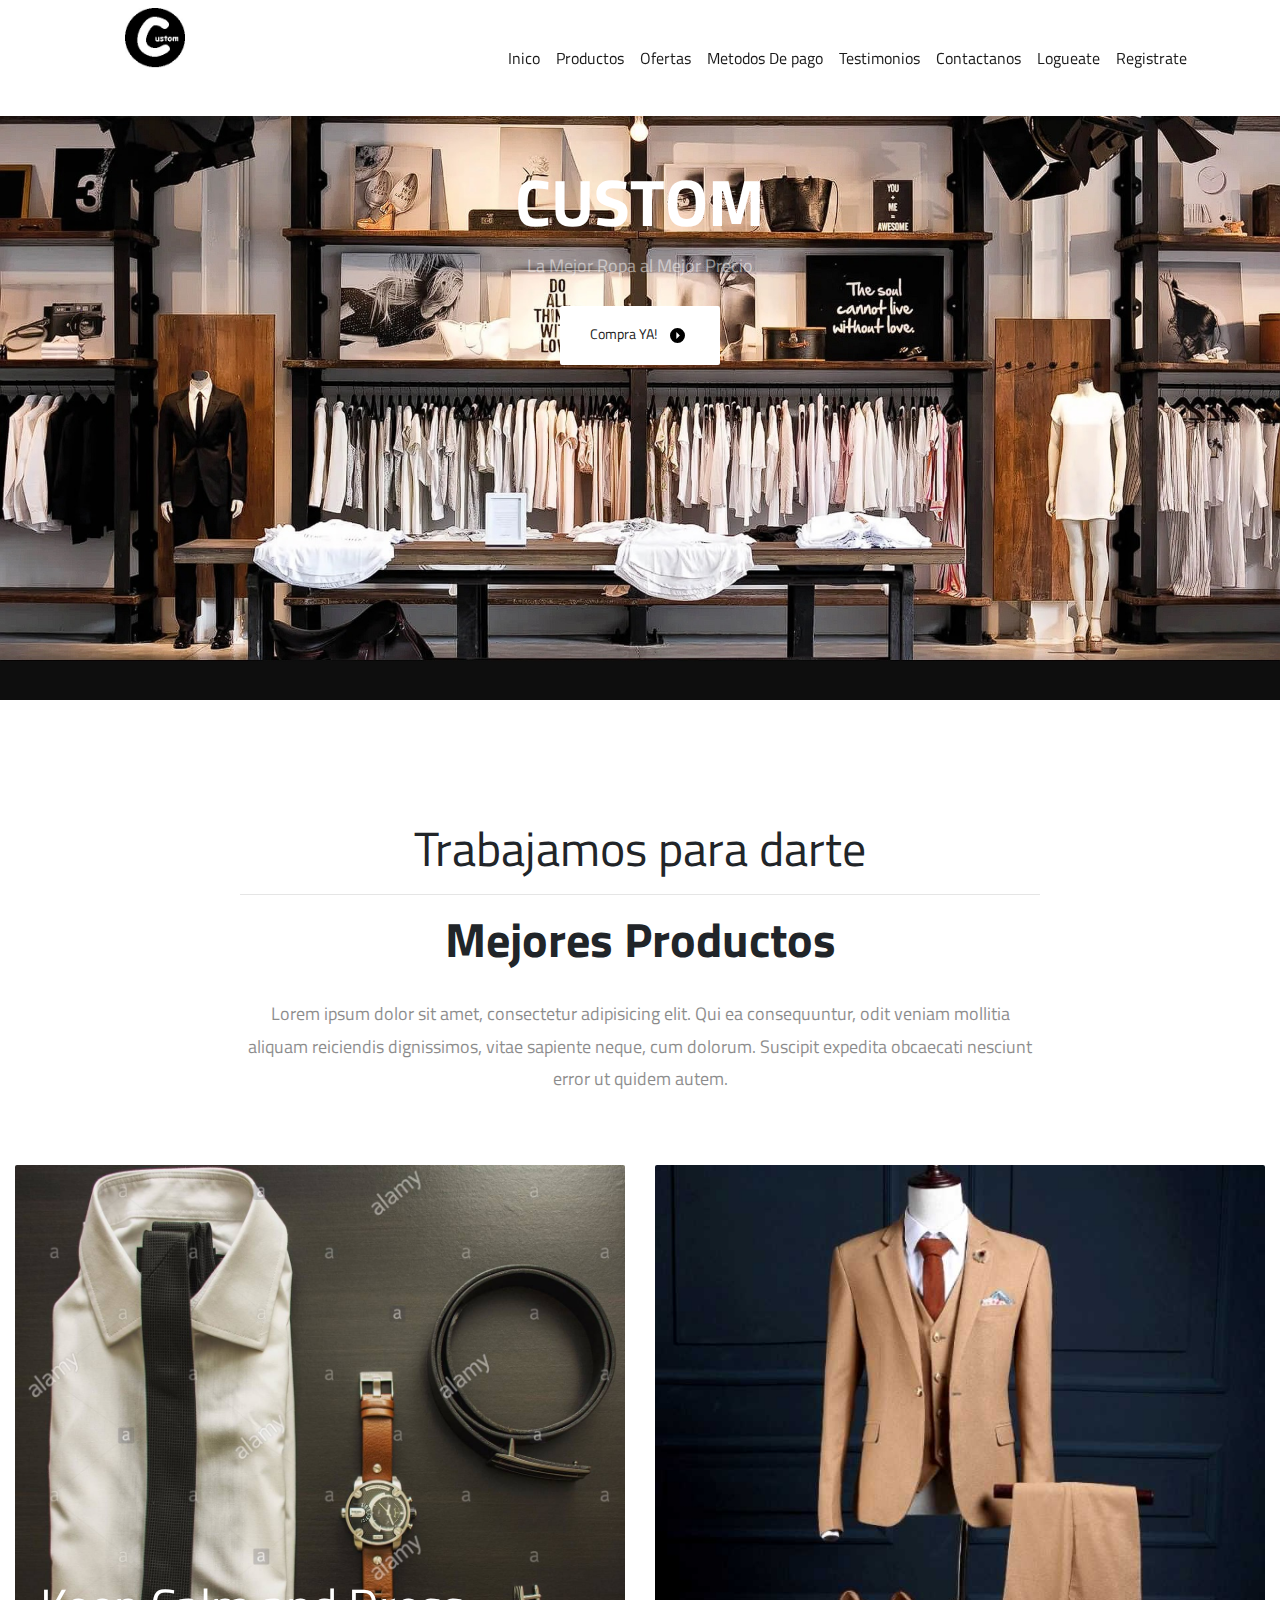
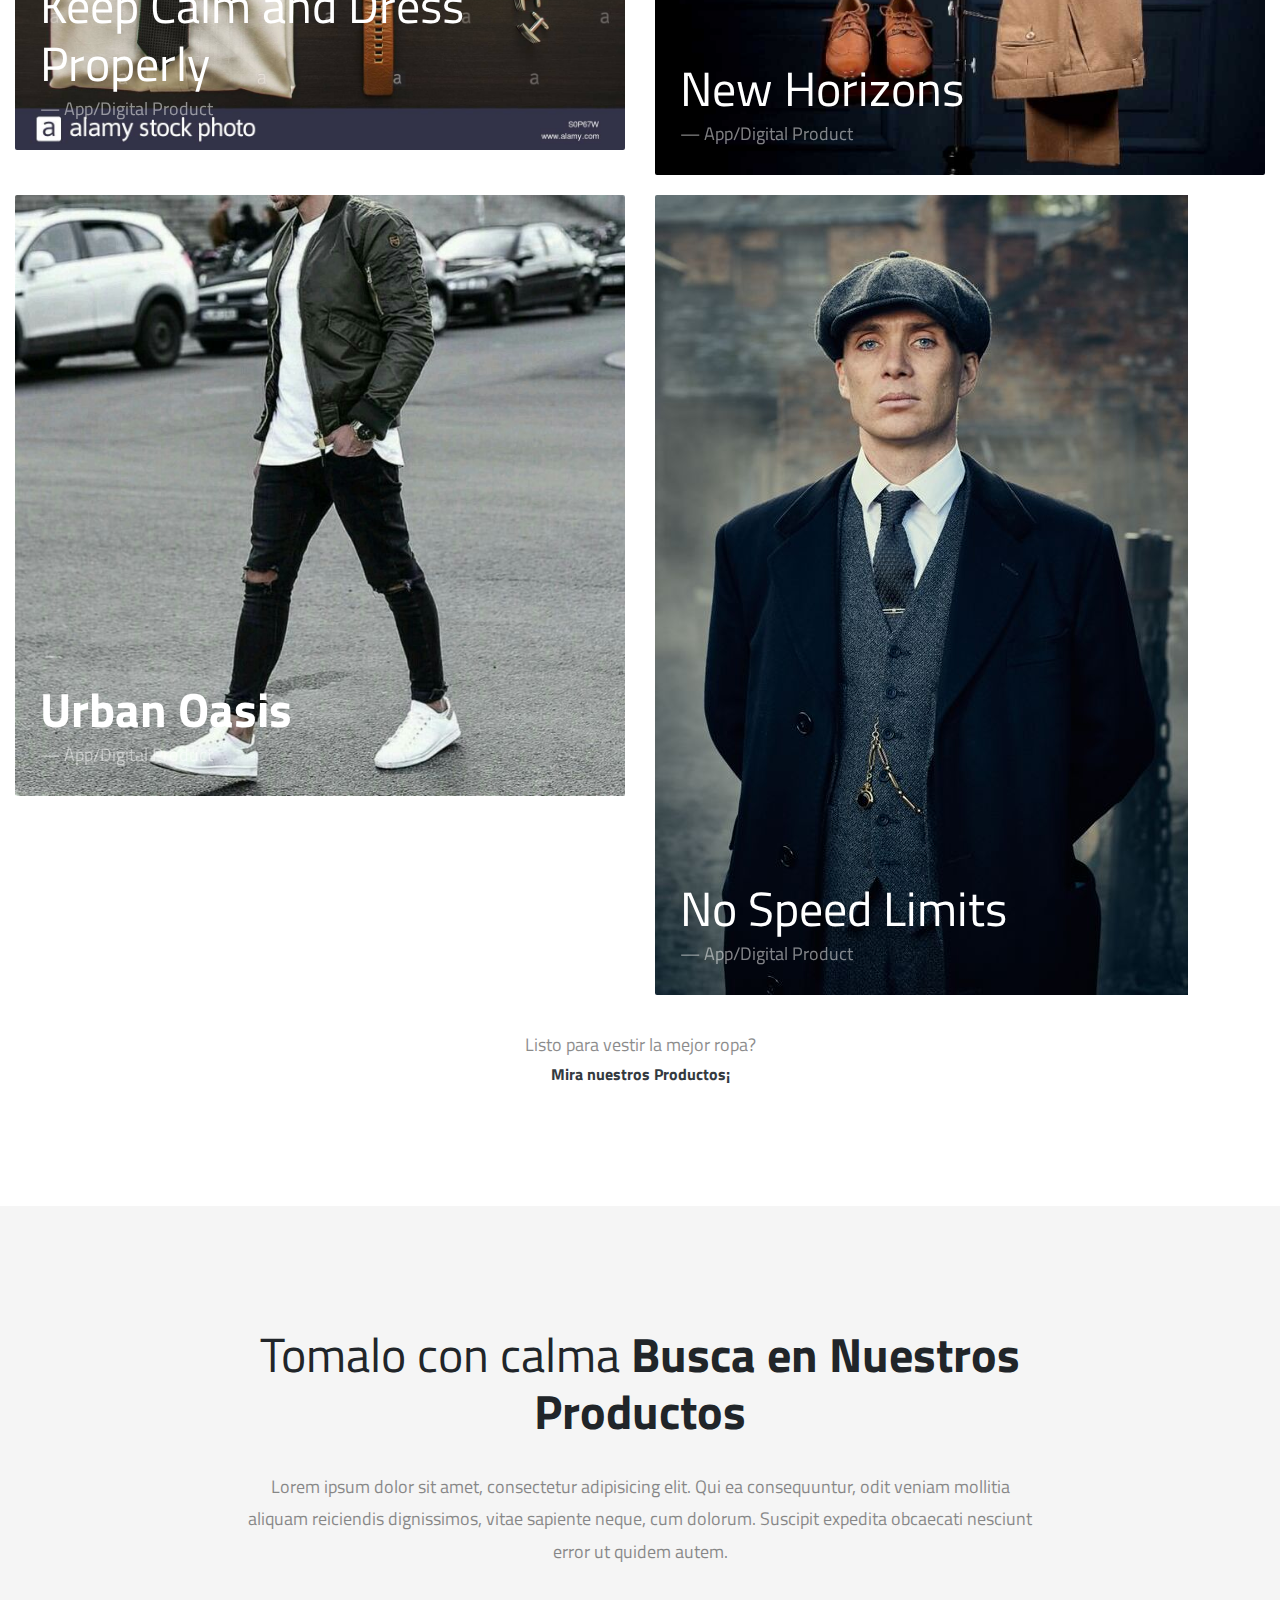
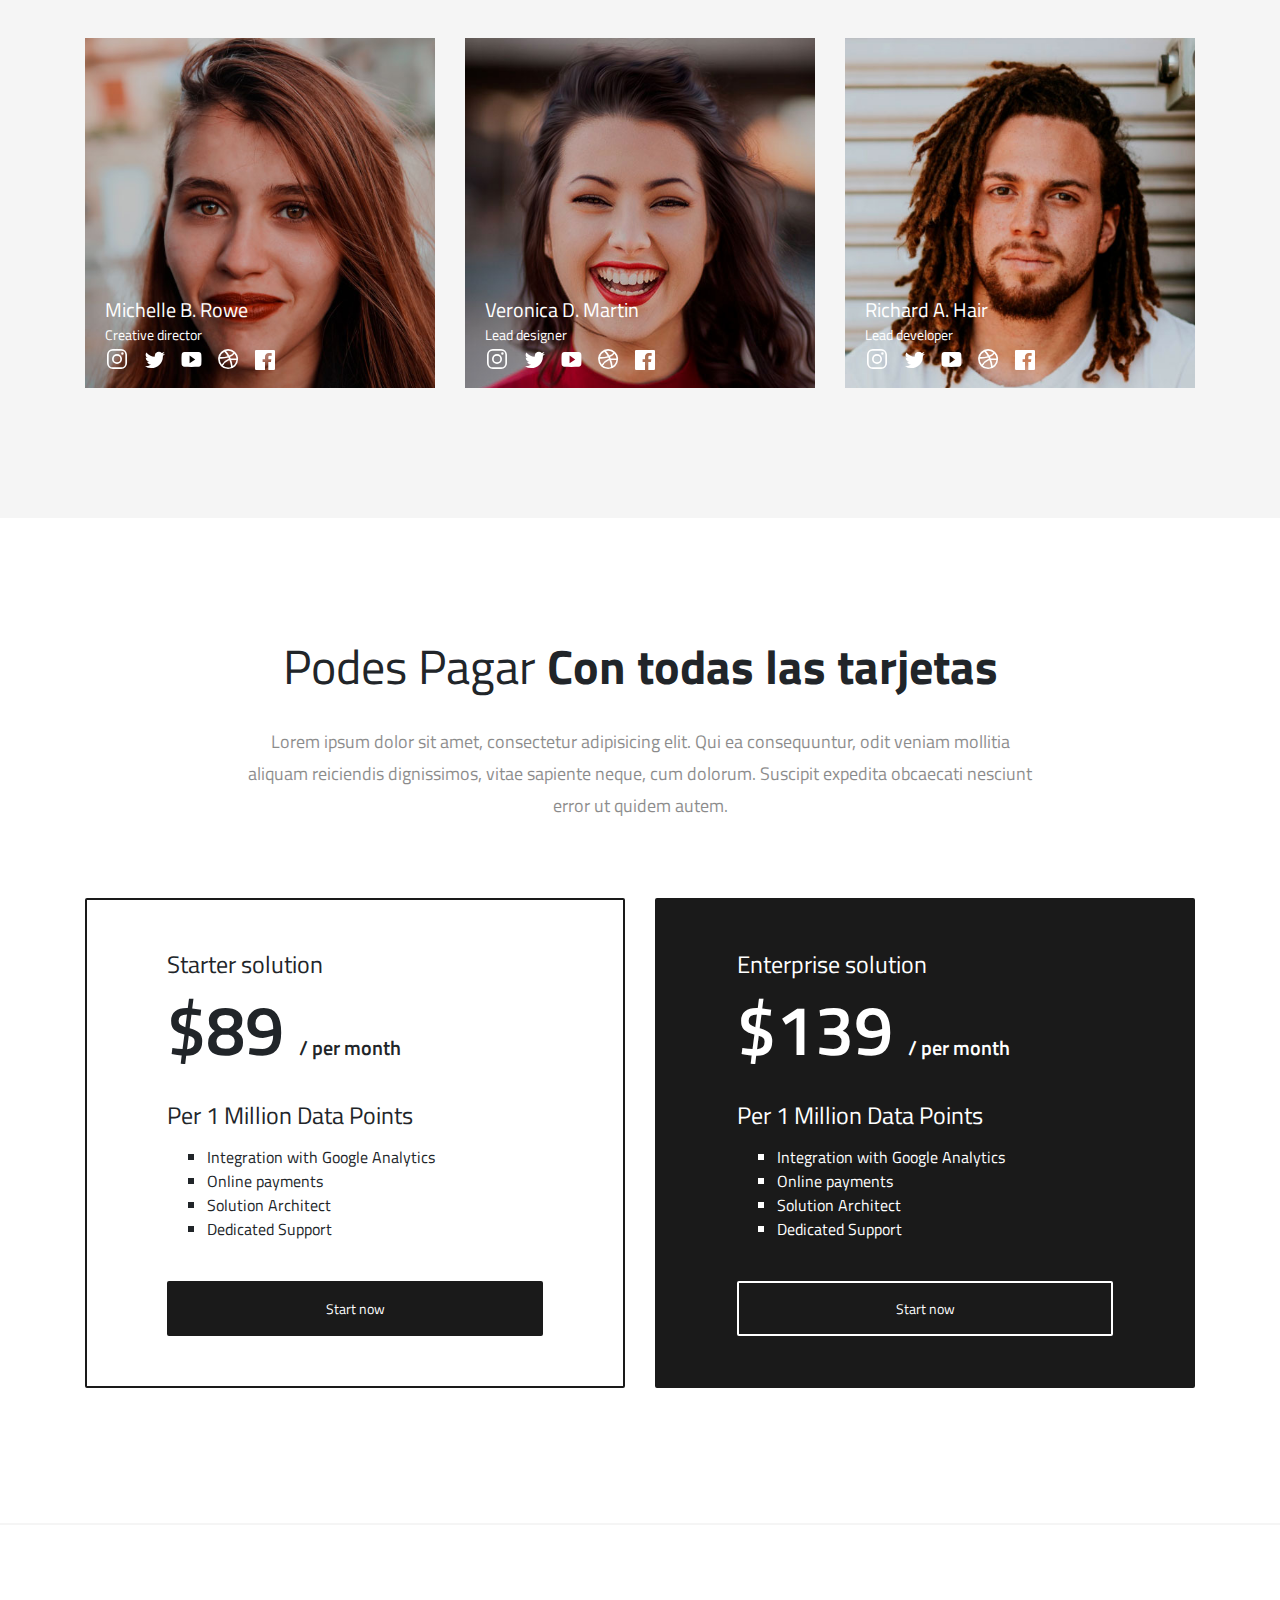
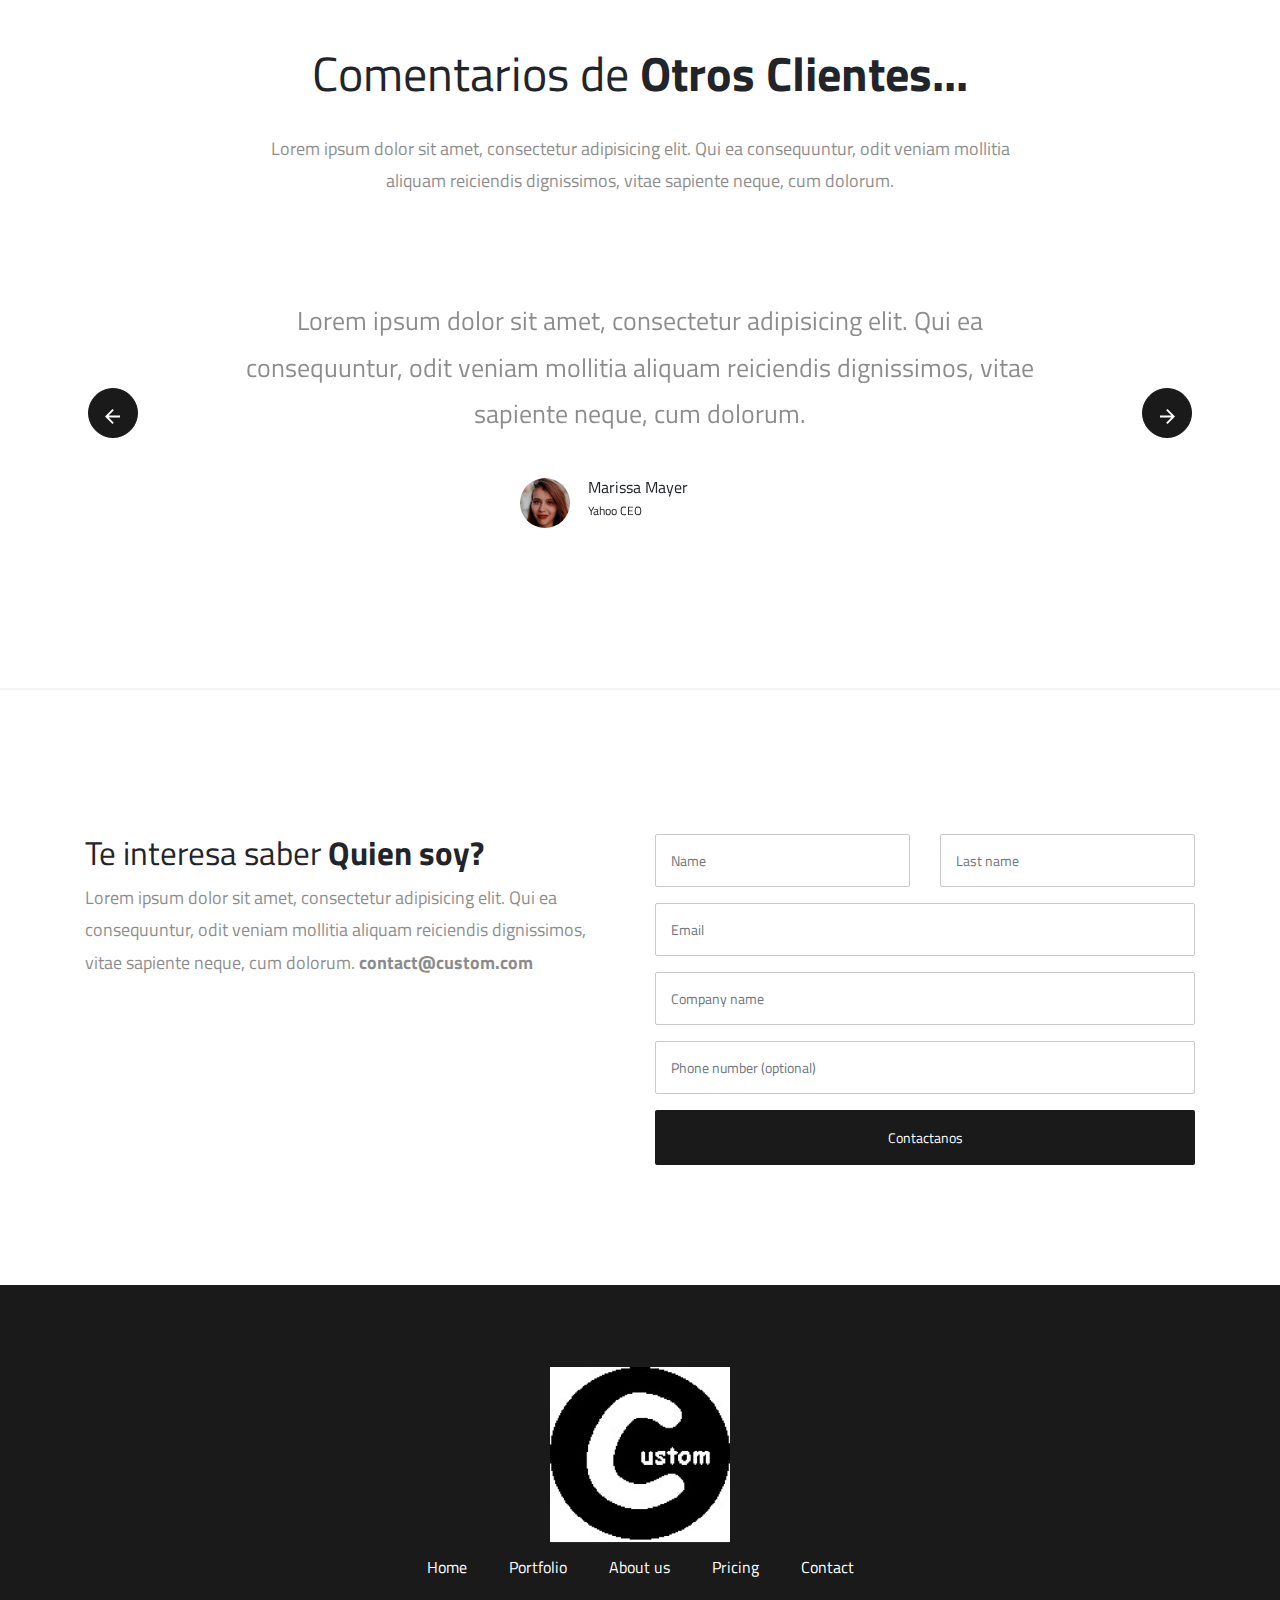
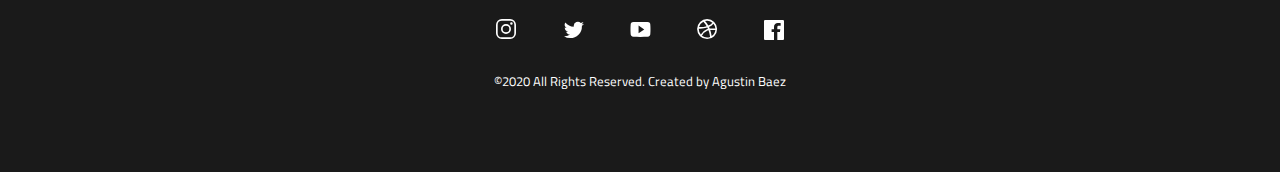
<file: CUSTOM/index.html>
<!doctype html>
<html lang="en">

<head>
    <meta charset="utf-8">
    <meta name="viewport" content="width=device-width, initial-scale=1, shrink-to-fit=no">
    <meta name="author" content="Baez Agustin">
    <meta name="description" content="CUSTOM es una tienda online en la cual podras ver ofertas y distintos tipos de ropa para poder comprar">
    <link rel="icon" href="assets/images/CUSTOM.ico">
    
    <!-- Bootstrap CSS -->
    <link rel="stylesheet" href="assets/css/bootstrap.min.css">

    <!-- Style -->
    <link rel="stylesheet" href="assets/css/styles.css">

    <!-- Google fonts -->
    <link href="https://fonts.googleapis.com/css?family=Titillium+Web:400,600" rel="stylesheet">


    <title>CUSTOM | Tienda Online</title>
</head>

<body>
    <nav class="navbar navbar-expand-lg fixed-top">
        <div class="container">
            <ul>
               <img class="mb-4" src="assets/images/CUSTOM.jpg" alt="" width="60" height="60">
            </ul>
            <button class="navbar-toggler" type="button" data-toggle="collapse" data-target="#navbarSupportedContent"
                aria-controls="navbarSupportedContent" aria-expanded="false" aria-label="Toggle navigation">
                <img src="assets/images/menu.svg">
            </button>

            <div class="collapse navbar-collapse" id="navbarSupportedContent">
                <ul class="navbar-nav ml-auto">

                    <li class="nav-item">
                        <a class="nav-link" href="#hero">Inico</a>
                    </li>

                    <li class="nav-item">
                        <a class="nav-link" href="#portfolio">Productos</a>
                    </li>

                    <li class="nav-item">
                        <a class="nav-link" href="#team">Ofertas</a>
                    </li>

                    <li class="nav-item">
                        <a class="nav-link" href="#pricing">Metodos De pago</a>
                    </li>

                    <li class="nav-item">
                        <a class="nav-link" href="#testimonial">Testimonios</a>
                    </li>

                    <li class="nav-item">
                        <a class="nav-link" href="#contact">Contactanos</a>
                    </li>

                    <li class="nav-item">
                        <a class="nav-link" href="sing-in.html">Logueate</a>
                    </li>
                    <li class="nav-item">
                        <a class="nav-link" href="../CUSTOM/php/singup.php">Registrate</a>
                    </li>
                </ul>
            </div>
        </div>
    </nav>

    <section id="hero">
        <duv class="container">
            <div class="content-center">
                <h1 class="mt-5" >CUSTOM</h1>
                <p>La Mejor Ropa al Mejor Precio</p>
                <a href="#" class="btn btn-secondary mt-4">Compra YA!<img src="assets/images/arrow-right.svg" class="ml-2"></a>
            </div>
        </duv>
    </section>

    <section id="portfolio">
        <div class="container-fluid">
            <div class="content-center">
                <h2>Trabajamos para darte<b><hr> Mejores Productos</b></h2>
                <p>Lorem ipsum dolor sit amet, consectetur adipisicing elit. Qui ea consequuntur, odit veniam mollitia
                    aliquam reiciendis dignissimos, vitae sapiente neque, cum dolorum. Suscipit expedita obcaecati
                    nesciunt error ut quidem autem.</p>
            </div>
            <div class="row">
                <div class="col-md-6">
                    <div class="portfolio-container">
                        <div class="portfolio-details">
                            <a href="#">
                                <h2>Keep Calm and Dress Properly</h2>
                            </a>
                            <a href="#">
                                <p>— App/Digital Product</p>
                            </a>
                        </div>
                        <img src="assets/images/stockropa-2.jpg" class="img-fluid" alt="Portfolio 01">
                    </div>
                </div>
                <div class="col-md-6">
                    <div class="portfolio-container">
                        <div class="portfolio-details">
                            <a href="#">
                                <h2>New Horizons</h2>
                            </a>
                            <a href="#">
                                <p>— App/Digital Product</p>
                            </a>
                        </div>
                        <img src="assets/images/stockropa-3.jpg" class="img-fluid" alt="Portfolio 02">
                    </div>
                </div>
                <div class="col-md-6">
                    <div class="portfolio-container">
                        <div class="portfolio-details">
                            <a href="#">
                                <h2><b>Urban Oasis</b></h2>
                            </a>
                            <a href="#">
                                <p>— App/Digital Product</p>
                            </a>
                        </div>
                        <img src="assets/images/stockropa-4.jpg" class="img-fluid" alt="Portfolio 03">
                    </div>
                </div>
                <div class="col-md-6">
                    <div class="portfolio-container">
                        <div class="portfolio-details">
                            <a href="#">
                                <h2>No Speed Limits</h2>
                            </a>
                            <a href="#">
                                <p>— App/Digital Product</p>
                            </a>
                        </div>
                        <img src="assets/images/stockropa-5.jpg" class="img-fluid" alt="Portfolio 04">
                    </div>
                </div>
            </div>
            <div class="text-center mt-4">
                <p class="">Listo para vestir la mejor ropa?</p>
                <a href="#" class="text-dark"><b>Mira nuestros Productos¡</b></a>
            </div>
        </div>
    </section>

    <section id="team" class="bgLightGrey">
        <div class="container">
            <div class="content-center">
                <h2>Tomalo con calma<b> Busca en Nuestros Productos</b></h2>
                <p>Lorem ipsum dolor sit amet, consectetur adipisicing elit. Qui ea consequuntur, odit veniam mollitia
                    aliquam reiciendis dignissimos, vitae sapiente neque, cum dolorum. Suscipit expedita obcaecati
                    nesciunt error ut quidem autem.</p>
            </div>
            <div class="row">
                <div class="col-md-4">
                    <div class="member-container">
                        <div class="member-details">
                            <h5>Michelle B. Rowe</h5>
                            <span>Creative director</span>
                            <ul class="list-inline">
                                <li class="list-inline-item"><a href="#"><img src="assets/images/instagram.svg" class="img-fluid"></a>
                                </li>
                                <li class="list-inline-item"><a href="#"><img src="assets/images/twitter.svg" class="img-fluid"></a></li>
                                <li class="list-inline-item"><a href="#"><img src="assets/images/youtube.svg" class="img-fluid"></a></li>
                                <li class="list-inline-item"><a href="#"><img src="assets/images/dribbble.svg" class="img-fluid"></a></li>
                                <li class="list-inline-item"><a href="#"><img src="assets/images/facebook.svg" class="img-fluid"></a></li>
                            </ul>
                        </div>
                        <img src="assets/images/member-01.jpg" class="img-fluid" alt="member 1">
                    </div>
                </div>
                <div class="col-md-4">
                    <div class="member-container">
                        <div class="member-details">
                            <h5>Veronica D. Martin</h5>
                            <span>Lead designer</span>
                            <ul class="list-inline">
                                <li class="list-inline-item"><a href="#"><img src="assets/images/instagram.svg" class="img-fluid"></a>
                                </li>
                                <li class="list-inline-item"><a href="#"><img src="assets/images/twitter.svg" class="img-fluid"></a></li>
                                <li class="list-inline-item"><a href="#"><img src="assets/images/youtube.svg" class="img-fluid"></a></li>
                                <li class="list-inline-item"><a href="#"><img src="assets/images/dribbble.svg" class="img-fluid"></a></li>
                                <li class="list-inline-item"><a href="#"><img src="assets/images/facebook.svg" class="img-fluid"></a></li>
                            </ul>
                        </div>
                        <img src="assets/images/member-02.jpg" class="img-fluid" alt="member 2">
                    </div>
                </div>
                <div class="col-md-4">
                    <div class="member-container">
                        <div class="member-details">
                            <h5>Richard A. Hair</h5>
                            <span>Lead developer</span>
                            <ul class="list-inline">
                                <li class="list-inline-item"><a href="#"><img src="assets/images/instagram.svg" class="img-fluid"></a>
                                </li>
                                <li class="list-inline-item"><a href="#"><img src="assets/images/twitter.svg" class="img-fluid"></a></li>
                                <li class="list-inline-item"><a href="#"><img src="assets/images/youtube.svg" class="img-fluid"></a></li>
                                <li class="list-inline-item"><a href="#"><img src="assets/images/dribbble.svg" class="img-fluid"></a></li>
                                <li class="list-inline-item"><a href="#"><img src="assets/images/facebook.svg" class="img-fluid"></a></li>
                            </ul>
                        </div>
                        <img src="assets/images/member-03.jpg" class="img-fluid" alt="member 3">
                    </div>
                </div>
            </div>
        </div>
    </section>

    <section id="pricing" class="divider">
        <div class="container">
            <div class="content-center">
                <h2>Podes Pagar <b>Con todas las tarjetas</b></h2>
                <p>Lorem ipsum dolor sit amet, consectetur adipisicing elit. Qui ea consequuntur, odit veniam mollitia
                    aliquam reiciendis dignissimos, vitae sapiente neque, cum dolorum. Suscipit expedita obcaecati
                    nesciunt error ut quidem autem.</p>
            </div>
            <div class="row">
                <div class="col-md-6">
                    <div class="pricing-container">
                        <div class="plans plan-light">
                            <h4>Starter solution</h4>
                            <h2>$89 <span>/ per month</span></h2>
                            <h4>Per 1 Million Data Points</h4>
                            <ul class="mt-3">
                                <li>Integration with Google Analytics</li>
                                <li>Online payments</li>
                                <li>Solution Architect</li>
                                <li>Dedicated Support</li>
                            </ul>
                            <a href="#" class="btn btn-primary full-width mt-4">Start now</a>
                        </div>
                    </div>
                </div>
                <div class="col-md-6">
                    <div class="pricing-container">
                        <div class="plans plan-dark">
                            <h4>Enterprise solution</h4>
                            <h2>$139 <span>/ per month</span></h2>
                            <h4>Per 1 Million Data Points</h4>
                            <ul class="mt-3">
                                <li>Integration with Google Analytics</li>
                                <li>Online payments</li>
                                <li>Solution Architect</li>
                                <li>Dedicated Support</li>
                            </ul>
                            <a href="#" class="btn btn-alternate full-width mt-4">Start now</a>
                        </div>
                    </div>
                </div>
            </div>
        </div>
    </section>

    <section id="testimonial" class="divider">
        <div class="container">
            <div class="content-center">
                <h2>Comentarios de <b>Otros Clientes...</b></h2>
                <p>Lorem ipsum dolor sit amet, consectetur adipisicing elit. Qui ea consequuntur, odit veniam mollitia
                    aliquam reiciendis dignissimos, vitae sapiente neque, cum dolorum.</p>
            </div>
            <div id="carouselExampleIndicators" class="carousel slide" data-ride="carousel">
                <div class="carousel-inner">
                    <div class="carousel-item active">
                        <div class="carousel-container">
                            <p>Lorem ipsum dolor sit amet, consectetur adipisicing elit. Qui ea consequuntur, odit veniam mollitia aliquam reiciendis dignissimos, vitae sapiente neque, cum dolorum.
                            </p>
                            <div class="rating">
                                <ul class="list-inline">
                                    <li class="list-inline-item"><i class="icon ion-md-star"></i></li>
                                    <li class="list-inline-item"><i class="icon ion-md-star"></i></li>
                                    <li class="list-inline-item"><i class="icon ion-md-star"></i></li>
                                    <li class="list-inline-item"><i class="icon ion-md-star"></i></li>
                                    <li class="list-inline-item"><i class="icon ion-md-star"></i></li>
                                </ul>
                            </div>
                            <div class="testimonial-user">
                                <div class="row">
                                    <div class="col-md-3 col-3">
                                        <img src="assets/images/member-01.jpg" class="img-fluid" alt="">
                                    </div>
                                    <div class="col-md-9 col-9">
                                        <h6>Marissa Mayer</h6>
                                        <span>Yahoo CEO</span>
                                    </div>
                                </div>
                            </div>
                        </div>
                    </div>
                    <div class="carousel-item">
                        <div class="carousel-container">
                            <p>Lorem ipsum dolor sit amet, consectetur adipisicing elit. Qui ea consequuntur, odit veniam mollitia aliquam reiciendis dignissimos, vitae sapiente neque, cum dolorum.</p>
                            <div class="rating">
                                <ul class="list-inline">
                                    <li class="list-inline-item"><i class="icon ion-md-star"></i></li>
                                    <li class="list-inline-item"><i class="icon ion-md-star"></i></li>
                                    <li class="list-inline-item"><i class="icon ion-md-star"></i></li>
                                    <li class="list-inline-item"><i class="icon ion-md-star"></i></li>
                                    <li class="list-inline-item"><i class="icon ion-md-star"></i></li>
                                </ul>
                            </div>
                            <div class="testimonial-user">
                                <div class="row">
                                    <div class="col-md-3 col-3">
                                        <img src="assets/images/member-02.jpg" class="img-fluid" alt="">
                                    </div>
                                    <div class="col-md-9 col-9">
                                        <h6>Marry Barra</h6>
                                        <span>General Motors CEO</span>
                                    </div>
                                </div>
                            </div>
                        </div>
                    </div>
                    <div class="carousel-item">
                        <div class="carousel-container">
                            <p>Lorem ipsum dolor sit amet, consectetur adipisicing elit. Qui ea consequuntur, odit veniam mollitia aliquam reiciendis dignissimos, vitae sapiente neque, cum dolorum.</p>
                            <div class="rating">
                                <ul class="list-inline">
                                    <li class="list-inline-item"><i class="icon ion-md-star"></i></li>
                                    <li class="list-inline-item"><i class="icon ion-md-star"></i></li>
                                    <li class="list-inline-item"><i class="icon ion-md-star"></i></li>
                                    <li class="list-inline-item"><i class="icon ion-md-star"></i></li>
                                    <li class="list-inline-item"><i class="icon ion-md-star"></i></li>
                                </ul>
                            </div>
                            <div class="testimonial-user">
                                <div class="row">
                                    <div class="col-md-3 col-3">
                                        <img src="assets/images/member-03.jpg" class="img-fluid" alt="">
                                    </div>
                                    <div class="col-md-9 col-9">
                                        <h6>Elon Musk</h6>
                                        <span>Tesla CEO</span>
                                    </div>
                                </div>
                            </div>
                        </div>
                    </div>
                </div>
                <a class="carousel-control-prev" href="#carouselExampleIndicators" role="button" data-slide="prev">
                    <div class="control-button">
                        <img src="assets/images/arrow-borderless-left.svg" class="img-fluid">
                    </div>
                    <span class="sr-only">Previous</span>
                </a>
                <a class="carousel-control-next" href="#carouselExampleIndicators" role="button" data-slide="next">
                    <div class="control-button">
                        <img src="assets/images/arrow-borderless-right.svg" class="img-fluid">
                    </div>
                    <span class="sr-only">Next</span>
                </a>
            </div>
        </div>
    </section>

    <section id="contact">
        <div class="container">
            <div class="row">
                <div class="col-md-6 mt-4">
                    <h3>Te interesa saber <b>Quien soy?</b></h3>
                    <h6><p>Lorem ipsum dolor sit amet, consectetur adipisicing elit. Qui ea consequuntur, odit veniam
                        mollitia aliquam reiciendis dignissimos, vitae sapiente neque, cum dolorum. <b>contact@custom.com </b></p></h6>
                </div>
                <div class="col-md-6 mt-4">
                    <div class="row">
                        <div class="col-md-6">
                            <div class="form-group">
                                <input type="text" class="form-control" id="" placeholder="Name">
                            </div>
                        </div>
                        <div class="col-md-6">
                            <div class="form-group">
                                <input type="text" class="form-control" id="" placeholder="Last name">
                            </div>
                        </div>
                        <div class="col-md-12">
                            <div class="form-group">
                                <input type="email" class="form-control" id="" placeholder="Email">
                            </div>
                        </div>
                        <div class="col-md-12">
                            <div class="form-group">
                                <input type="text" class="form-control" id="" placeholder="Company name">
                            </div>
                        </div>
                        <div class="col-md-12">
                            <div class="form-group">
                                <input type="number" class="form-control" id="" placeholder="Phone number (optional)">
                            </div>
                        </div>
                        <div class="col-md-12">
                            <a href="" class="btn btn-primary full-width">Contactanos</a>
                        </div>
                    </div>
                </div>
            </div>
        </div>
    </section>


    <footer class="bgDark">
        <div class="container">
            <img src="assets/images/CUSTOM.ico" class="logo-brand" alt="logo">
            <ul class="list-inline">
                <li class="list-inline-item footer-menu"><a href="#">Home</a></li>
                <li class="list-inline-item footer-menu"><a href="#">Portfolio</a></li>
                <li class="list-inline-item footer-menu"><a href="#">About us</a></li>
                <li class="list-inline-item footer-menu"><a href="#">Pricing</a></li>
                <li class="list-inline-item footer-menu"><a href="#">Contact</a></li>
            </ul>
            <ul class="list-inline">
                <li class="list-inline-item"><a href="#"><img src="assets/images/instagram.svg" class="img-fluid"></a></li>
                <li class="list-inline-item"><a href="#"><img src="assets/images/twitter.svg" class="img-fluid"></a></li>
                <li class="list-inline-item"><a href="#"><img src="assets/images/youtube.svg" class="img-fluid"></a></li>
                <li class="list-inline-item"><a href="#"><img src="assets/images/dribbble.svg" class="img-fluid"></a></li>
                <li class="list-inline-item"><a href="#"><img src="assets/images/facebook.svg" class="img-fluid"></a></li>
            </ul>
            <small>©2020 All Rights Reserved. Created by Agustin Baez</small>
        </div>
    </footer>

    <!-- Optional JavaScript -->
    <!-- jQuery first, then Popper.js, then Bootstrap JS -->
    <script src="assets/js/jquery.js"></script>
    <script src="assets/js/popper.min.js"></script>
    <script src="assets/js/bootstrap.min.js"></script>
</body>

</html>
</file>
<file: CUSTOM/assets/css/styles.css>
:root {
    --dark-color: #1a1a1a;
    --white-color: #ffffff;
    --light-grey-color: #f5f5f5;
    --gold-color: #ffb944;
}

* {
    box-sizing: border-box;
    -webkit-font-smoothing: antialiased;
    -moz-osx-font-smoothing: grayscale;
}

html {
    scroll-behavior: smooth;
}

body {
    font-family: 'Titillium Web', sans-serif;
}

.bgDark { background-color: var(--dark-color); }
.bgLight { background-color: var(--white-color); }
.bgLightGrey { background-color: var(--light-grey-color); }

.colorDark { color: var(--dark-color) !important; }

h1 { font-size: 66px; font-weight: 700; line-height: 80px; }
h2 { font-size: 48px; margin-bottom: 30px; }
h3 { font-size: 33px; }
h5 { margin-bottom: 0px; }

p {
    font-size: 18px;
    color: var(--dark-color);
    opacity: .5;
    line-height: 1.8;
    margin-bottom: 0px;
}

a:hover { text-decoration: none; }

.btn {
    font-size: 14px;
    padding: 15px 26px;
    min-width: 160px;
    border-radius: 2px;
    display: inline-block;
}

.btn-primary {
    background-color: var(--dark-color);
    color: var(--white-color);
    border: 2px solid var(--dark-color);
}

.btn-secondary {
    background-color: var(--white-color);
    color: var(--dark-color);
    border: 2px solid var(--white-color);
}

.btn-alternate {
    background-color: transparent;
    color: var(--white-color);
    border: 2px solid var(--white-color);
}

.btn-primary:hover { background-color: var(--dark-color); border: 2px solid var(--dark-color); }
.btn-secondary:hover { background-color: var(--white-color); color: var(--dark-color); border: 2px solid var(--white-color); }
.btn-secondary:focus { background-color: var(--white-color) !important; outline: none; border: 2px solid var(--white-color) !important; box-shadow: none; }

.logo-brand {
    max-width: 180px;
    min-width: 160px;
}

section { padding: 120px 0; }

.divider { border-bottom: 2px solid var(--light-grey-color); }

.content-center {
    max-width: 800px;
    margin: 0 auto 60px auto;
    text-align: center;
}

.full-width {
    width: 100%;
}

.form-control {
    font-size: 14px;
    border: 1px solid #cacaca;
    padding: 15px;
    border-radius: 2px;
}

.form-control:focus {
    border: 1px solid var(--dark-color);
    outline: none;
    box-shadow: none;
}

.navbar {
    background-color: var(--white-color);
    box-shadow: 0 2px 4px 0 rgba(0,0,0,.05);
    min-height: 100px;
}

.nav-link { color: var(--dark-color); }
.nav-link:hover { color: var(--dark-color); }

.navbar-toggler { font-size: 40px; }
.navbar-toggler:focus { outline: none; }

/* Hero */

#hero {
    background-image: url(../../assets/images/hero.jpg);
    background-size: cover;
    padding-top: 90px;
    min-height: 700px;
    color: var(--white-color);
}

#hero p {
    color: var(--white-color);
}

/* //////////////
   Portfolio
//////////////*/

.portfolio-container {
    position: relative;
    overflow: hidden;
    margin: 10px 0;
    border-radius: 2px;
}

.portfolio-container img {
    -moz-transition: all 0.8s;
    -webkit-transition: all 0.8s;
    transition: all 0.8s;
}

.portfolio-container:hover img {
    -moz-transform: scale(1.2);
    -webkit-transform: scale(1.2);
    transform: scale(1.2);
}

.portfolio-details {
    position: absolute;
    bottom: 25px;
    left: 25px;
    z-index: 9000;
}

.portfolio-details h2 {
    margin-bottom: 0px;
}

.portfolio-details a h2, .portfolio-details a p {
    color: var(--white-color);
}

/* //////////////
   Members
//////////////*/

.member-container {
    position: relative;
    margin: 10px 0;
}

.member-details {
    position: absolute;
    color: var(--white-color);
    bottom: 0;
    left: 20px;
}

.member-details span {
    font-size: 14px;
}

.member-details i {
    padding: 0 5px;
}

/* //////////////
   Pricing
//////////////*/

.pricing-container {
    margin: 15px 0;
}

.plans {
    padding: 50px 80px;
    border-radius: 2px;
    min-width: 450px;
}

.plan-light {
    background-color: var(--white-color);
    border: 2px solid var(--dark-color);
}

.plan-dark {
    background-color: var(--dark-color);
    border: 2px solid var(--dark-color);
    color: var(--white-color);
}

.plans h2 {
    font-size: 70px;
    font-weight: 600;
}

.plans h2 span {
    font-size: 20px;
}

.plans ul {
    list-style-type: square;
}

/* //////////////
   Testimonial
//////////////*/

.carousel {
    min-height: 240px;
    padding: 40px;
    border-radius: 2px;
    text-align: center;
}

.carousel-item p {
    font-size: 26px;
    font-weight: 400;
    color: var(--dark-color);
}

.carousel-indicators li {
    background-color: var(--dark-color);
    width: 15px;
    height: 15px;
    border-radius: 2px;
    margin: 0 8px;
}

.carousel-control-next, .carousel-control-prev { 
    color: var(--white-color);
    opacity: 1;
    width: 5%;
}

.control-button {
    background-color: var(--dark-color);
    opacity: 1;
    width: 50px;
    height: 50px;
    padding: 10px;
    border: 1px solid var(--dark-color);
    border-radius: 50px;
    font-size: 20px;
}

.carousel-container {
    max-width: 800px;
    margin: 0 auto;
}

.testimonial-user {
    max-width: 240px;
    margin: 0 auto;
    text-align: left;
}

.testimonial-user h6 {
    margin-bottom: 0px;
}

.testimonial-user span {
    font-size: 12px;
}

.testimonial-user img {
    border-radius: 50%;
    max-width: 50px;
    text-align: center;
}

.rating i {
    color: var(--gold-color);
    font-size: 26px;
}

/* //////////////
   Footer
//////////////*/

footer {
    padding: 80px 0;
    text-align: center;
    color: var(--white-color);
}

footer a {
    color: var(--white-color);
}

footer a:hover {
    color: var(--white-color);
}

footer .list-inline .list-inline-item {
    padding: 10px 15px;
}

/* //////////////
   Media queries
//////////////*/

@media (max-width: 575.98px) { 
    h1 { font-size: 40px; line-height: normal; }
    .portfolio-details h2 { font-size: 32px; }
    .plans { min-width: unset; padding: 40px; }
    .carousel-item p { font-size: 20px; }

    .footer-menu { 
        display: block !important;
        padding: 20px 0 !important;
        font-size: 20px;
    
    }
}

@media (min-width: 576px) and (max-width: 767.98px) { }

@media (min-width: 768px) and (max-width: 991.98px) { 
    .portfolio-details h2 { font-size: 30px; }
    .plans { min-width: unset; padding: 40px 20px;}
}

@media (min-width: 992px) and (max-width: 1199.98px) { }

@media (min-width: 1200px) { }
</file>
